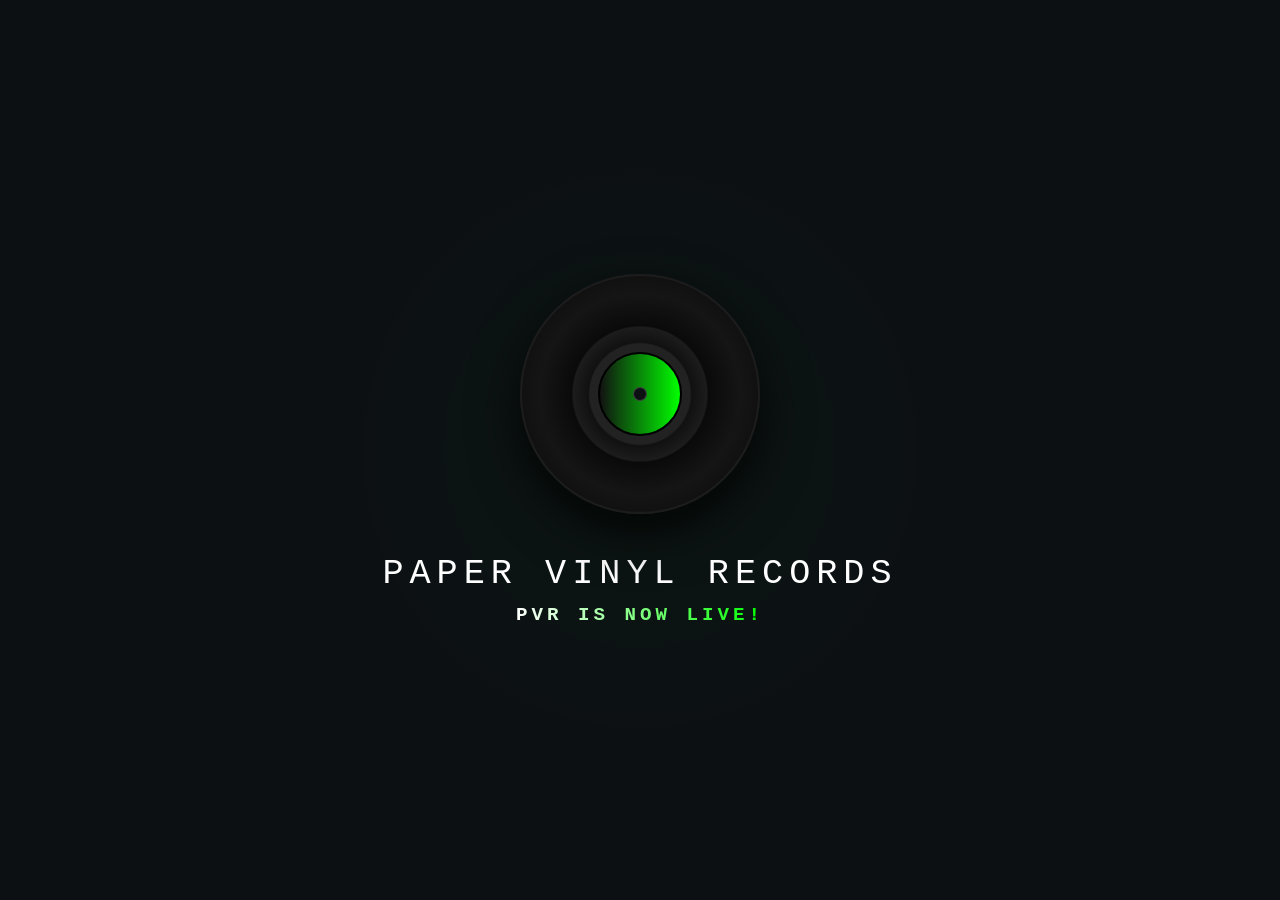
<file: index.html>
<!DOCTYPE html>
<html lang="en">
<head>
    <meta charset="UTF-8">
    <meta name="viewport" content="width=device-width, initial-scale=1.0">
    <title>Paper Vinyl Records | Live</title>
    <style>
        html, body {
            margin: 0; padding: 0; width: 100%; height: 100vh;
            background-color: #0c1013; color: white;
            font-family: 'Courier New', Courier, monospace;
            display: flex; justify-content: center; align-items: center;
            overflow: hidden; text-align: center;
            transition: background-color 0.5s ease; 
        }
        
        /* Master container handling the clean fade-out stage */
        .stage-container { 
            display: flex; flex-direction: column; align-items: center; justify-content: center; position: relative; z-index: 10; 
            opacity: 1;
            transition: opacity 1.5s cubic-bezier(0.25, 1, 0.5, 1); /* Ultra smooth long fade-out */
        }
        
        /* Triggered right before redirection */
        .stage-container.fade-out {
            opacity: 0;
            transform: scale(0.98); /* Subtle zoom out effect during fade */
            transition: opacity 1.5s ease, transform 1.5s ease;
        }

        .vinyl-wrapper {
            position: relative; width: 240px; height: 240px; margin-bottom: 40px; border-radius: 50%; display: flex; align-items: center; justify-content: center; box-shadow: 0 20px 50px rgba(0, 0, 0, 0.8);
            animation: slideDrop 1.2s cubic-bezier(0.19, 1, 0.22, 1) forwards, continuousSpin 20s linear infinite 1.2s; opacity: 0;
        }
        .vinyl-body { position: absolute; width: 100%; height: 100%; border-radius: 50%; background: radial-gradient(circle, #222 30%, #111 31%, #1c1c1c 40%, #0a0a0a 41%, #151515 60%, #111 70%, #050505 100%); border: 2px solid rgba(255, 255, 255, 0.05); box-sizing: border-box; }
        .vinyl-label { position: relative; z-index: 5; width: 80px; height: 80px; border-radius: 50%; background: linear-gradient(90deg, #121212, #00ff00, #119955, #121212); background-size: 300% 100%; display: flex; align-items: center; justify-content: center; border: 2px solid #000; animation: leftToRightSweep 4s ease-in-out infinite; }
        .vinyl-center-hole { width: 12px; height: 12px; background-color: #0c1013; border-radius: 50%; border: 1px solid rgba(255, 255, 255, 0.2); }
        .label-headline { font-size: 2.2rem; font-weight: 300; letter-spacing: 6px; text-transform: uppercase; margin: 0 0 10px 0; opacity: 0; animation: fadeInText 1s ease forwards 0.8s; }
        .status-badge { font-size: 1.2rem; letter-spacing: 4px; text-transform: uppercase; font-weight: bold; margin: 0; background: linear-gradient(90deg, #ffffff, #00ff00, #00ff88, #ffffff); background-size: 300% 100%; -webkit-background-clip: text; -webkit-text-fill-color: transparent; animation: leftToRightSweep 4s ease-in-out infinite, fadeInText 1s ease forwards 1s; opacity: 0; }
        
        @keyframes slideDrop { 0% { transform: translateY(-80px) rotate(-180deg); opacity: 0; } 100% { transform: translateY(0) rotate(0deg); opacity: 1; } }
        @keyframes continuousSpin { 100% { transform: rotate(360deg); } }
        @keyframes fadeInText { 100% { opacity: 1; } }
        @keyframes leftToRightSweep { 0% { background-position: 0% 50%; } 50% { background-position: 100% 50%; } 100% { background-position: 0% 50%; } }
        .background-glow { position: absolute; width: 600px; height: 600px; background: radial-gradient(circle, rgba(0, 255, 0, 0.03) 0%, rgba(0, 0, 0, 0) 70%); z-index: 1; pointer-events: none; }
    </style>
    <script>
        // Check cookie condition instantly to avoid secondary flash anomalies
        if (document.cookie.split('; ').find(row => row.startsWith('pvr_visited='))) {
            window.location.href = "indexbackup.html";
        }
    </script>
</head>
<body>
    <div class="background-glow"></div>
    <div class="stage-container" id="container-box">
        <div class="vinyl-wrapper">
            <div class="vinyl-body"></div>
            <div class="vinyl-label"><div class="vinyl-center-hole"></div></div>
        </div>
        <h1 class="label-headline">Paper Vinyl Records</h1>
        <p class="status-badge">PVR is now live!</p>
    </div>
    <script>
        // 1. Initiate long cinematic text and elements fade-out step first
        setTimeout(function() {
            document.getElementById('container-box').classList.add('fade-out');
        }, 3200);

        // 2. Clear stage arrays, apply browser tracking memory string, route forward
        setTimeout(function() {
            document.cookie = "pvr_visited=true; max-age=31536000; path=/"; 
            window.location.href = "indexbackup.html";
        }, 4700);
    </script>
</body>
</html>
</file>
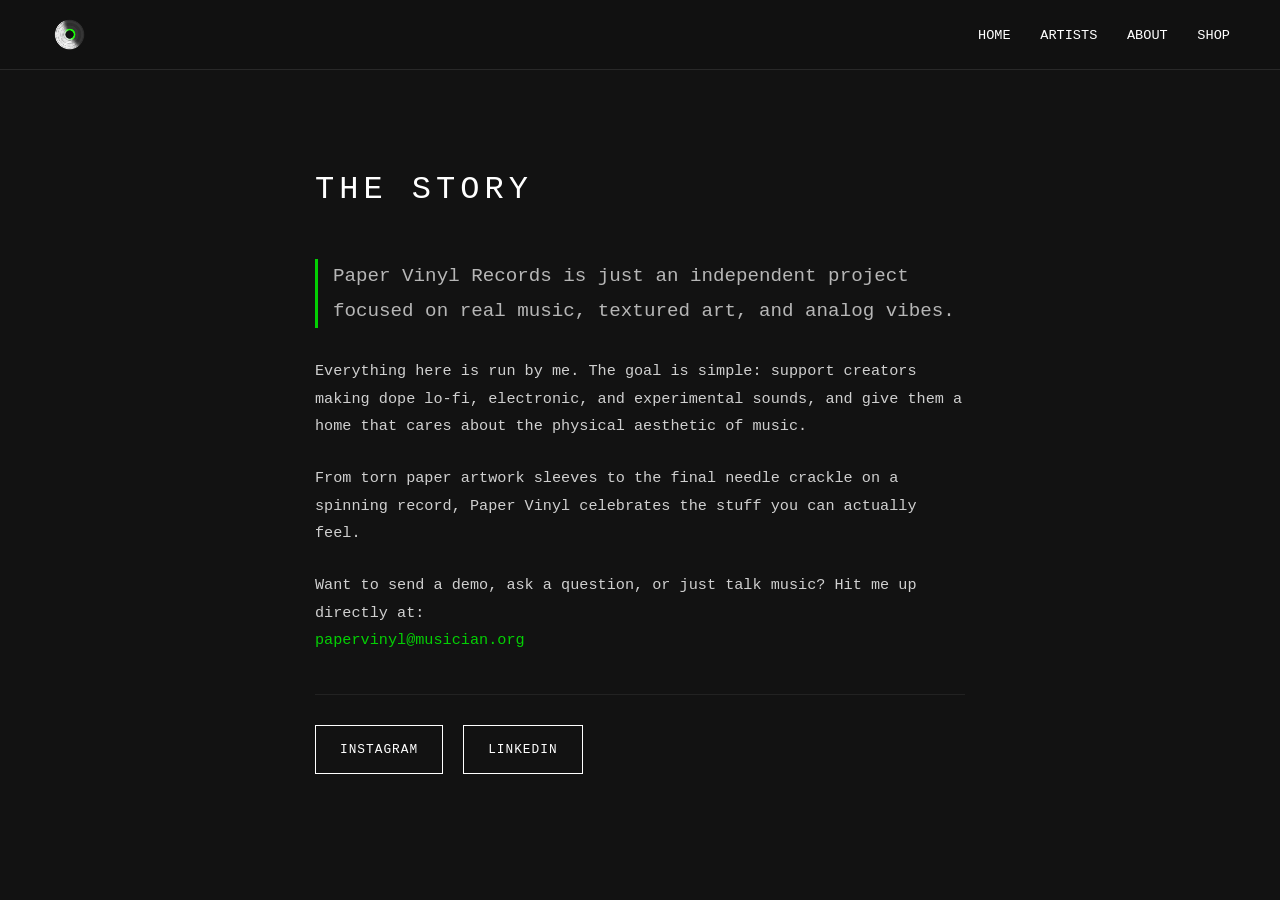
<file: about.html>
<!DOCTYPE html>
<html lang="en">
<head>
    <meta charset="UTF-8">
    <meta name="viewport" content="width=device-width, initial-scale=1.0">
    <title>About | Paper Vinyl Records</title>
    <style>
        body {
            margin: 0; padding: 0; background: #121212; color: white;
            font-family: 'Courier New', Courier, monospace; min-height: 100vh;
        }
        #top-menu {
            position: fixed; top: 0; left: 0; width: 100%; height: 70px;
            background: rgba(18, 18, 18, 0.85); backdrop-filter: blur(15px);
            border-bottom: 1px solid rgba(255, 255, 255, 0.1);
            display: flex; justify-content: space-between; align-items: center;
            padding: 0 50px; z-index: 300; box-sizing: border-box;
        }
        .nav-logo { height: 35px; }
        .nav-links a { color: white !important; text-decoration: none; margin-left: 20px; text-transform: uppercase; font-size: 0.85rem; }
        .nav-links a:hover { color: #00ff00 !important; }

        .content-wrapper { padding: 140px 50px 80px; display: flex; justify-content: center; }
        .about-container { max-width: 650px; width: 100%; line-height: 1.8; text-align: left; }
        .page-title { text-transform: uppercase; letter-spacing: 5px; margin-bottom: 40px; font-size: 2rem; font-weight: 300; }
        .about-lead { font-size: 1.2rem; border-left: 3px solid #00ff00; padding-left: 15px; margin-bottom: 30px; color: #e0e0e0; }
        p { opacity: 0.8; font-size: 0.95rem; margin-bottom: 25px; }

        /* SOCIAL CHANNELS CONTAINER */
        .social-box {
            margin-top: 40px; padding-top: 30px;
            border-top: 1px solid #222; display: flex; gap: 20px; flex-wrap: wrap;
        }
        .social-btn {
            display: inline-block; padding: 12px 24px; border: 1px solid white;
            color: white; text-decoration: none; text-transform: uppercase;
            font-size: 0.8rem; letter-spacing: 1px; transition: all 0.3s ease;
        }
        .social-btn:hover { background: white; color: #121212; }
        .insta-btn:hover { border-color: #E1306C; background: #E1306C; color: white; }
        .linkedin-btn:hover { border-color: #0077B5; background: #0077B5; color: white; }
    </style>
</head>
<body>
    <nav id="top-menu">
        <img src="images /pvrtransparent.png" class="nav-logo">
        <div class="nav-links">
            <a href="index.html">Home</a>
            <a href="artists.html">Artists</a>
            <a href="about.html">About</a> 
            <a href="shop.html">Shop</a>
        </div>
    </nav>

    <div class="content-wrapper">
        <div class="about-container">
            <h1 class="page-title">The Story</h1>
            <p class="about-lead">Paper Vinyl Records is just an independent project focused on real music, textured art, and analog vibes.</p>
            <p>Everything here is run by me. The goal is simple: support creators making dope lo-fi, electronic, and experimental sounds, and give them a home that cares about the physical aesthetic of music.</p>
            <p>From torn paper artwork sleeves to the final needle crackle on a spinning record, Paper Vinyl celebrates the stuff you can actually feel.</p>
            <p>Want to send a demo, ask a question, or just talk music? Hit me up directly at:<br>
            <a href="mailto:papervinyl@musician.org" style="color: #00ff00; text-decoration: none;">papervinyl@musician.org</a></p>

            <!-- HARDCODED LIVE LINK PLATFORMS -->
            <div class="social-box">
                <a href="https://instagram.com/papervinylrecords" target="_blank" class="social-btn insta-btn">Instagram</a>
                <a href="https://linkedin.com/in/wilrhy" target="_blank" class="social-btn linkedin-btn">LinkedIn</a>
            </div>
        </div>
    </div>
</body>
</html>
</file>
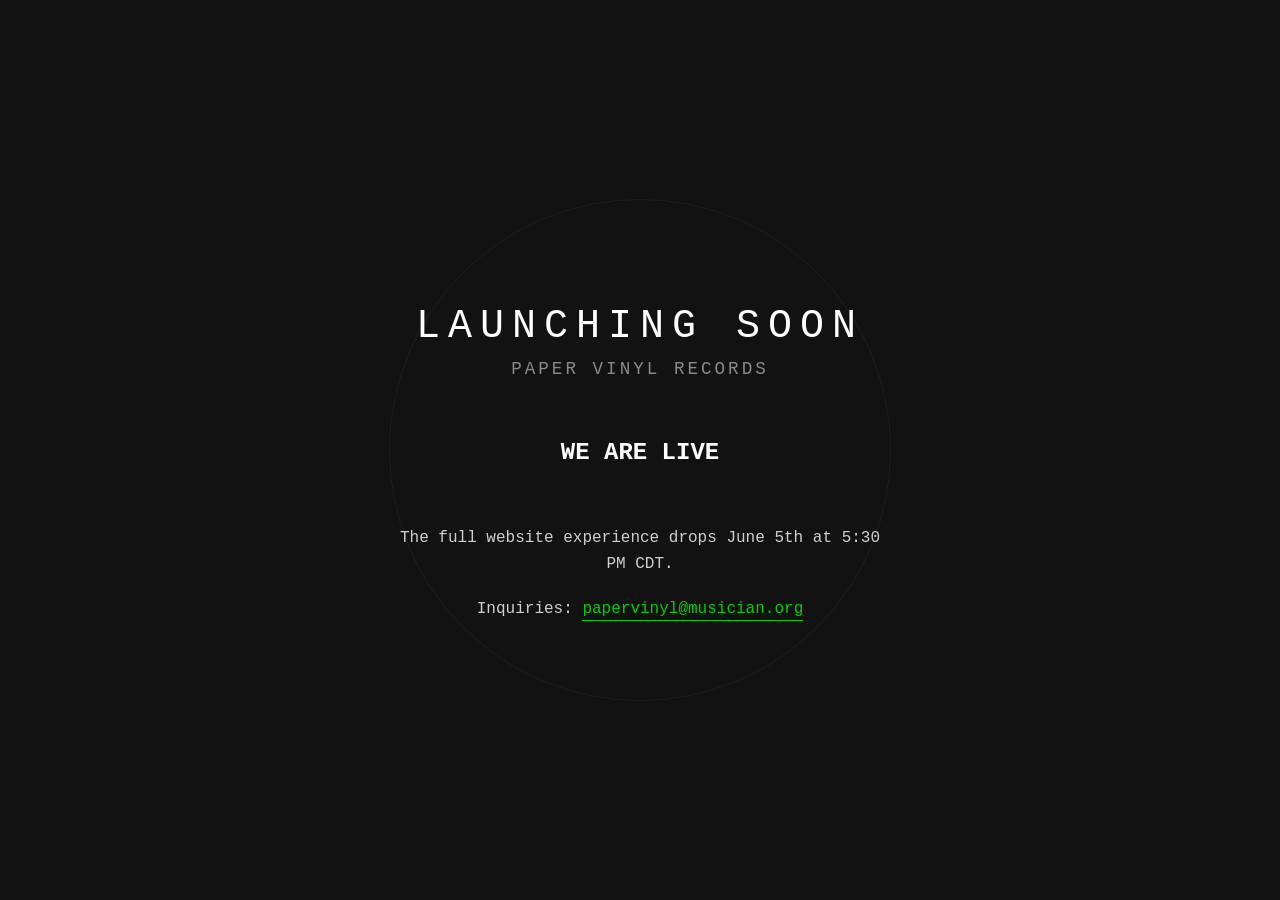
<file: countdown.html>
<!DOCTYPE html>
<html lang="en">
<head>
    <meta charset="UTF-8">
    <meta name="viewport" content="width=device-width, initial-scale=1.0">
    <title>Paper Vinyl Records | Launch Countdown</title>
    <style>
        body {
            margin: 0;
            padding: 0;
            background-color: #121212;
            color: white;
            font-family: 'Courier New', Courier, monospace;
            height: 100vh;
            display: flex;
            justify-content: center;
            align-items: center;
            overflow: hidden;
            text-align: center;
        }

        .container {
            z-index: 2;
            padding: 20px;
        }

        h1 {
            font-size: 2.5rem;
            letter-spacing: 8px;
            text-transform: uppercase;
            margin-bottom: 10px;
            font-weight: 300;
        }

        .subtitle {
            font-size: 1.1rem;
            opacity: 0.5;
            letter-spacing: 3px;
            text-transform: uppercase;
            margin-bottom: 40px;
        }

        /* COUNTDOWN GRID */
        .countdown-container {
            display: flex;
            justify-content: center;
            gap: 25px;
            margin-bottom: 40px;
        }

        .time-box {
            min-width: 80px;
        }

        .time-num {
            font-size: 3rem;
            font-weight: bold;
            color: #00ff00; /* Neon Green from logo */
            display: block;
        }

        .time-label {
            font-size: 0.75rem;
            text-transform: uppercase;
            letter-spacing: 2px;
            opacity: 0.6;
        }

        p {
            font-size: 1rem;
            line-height: 1.6;
            max-width: 500px;
            margin: 0 auto;
            opacity: 0.8;
        }

        .contact-link {
            color: #00ff00;
            text-decoration: none;
            border-bottom: 1px solid #00ff00;
            padding-bottom: 2px;
            transition: opacity 0.3s;
        }

        .contact-link:hover {
            opacity: 0.6;
        }

        /* Vinyl Pulse Animation */
        .vinyl-bg {
            position: absolute;
            width: 500px;
            height: 500px;
            border: 1px solid rgba(255, 255, 255, 0.05);
            border-radius: 50%;
            z-index: 1;
            animation: pulse 4s infinite ease-in-out;
        }

        @keyframes pulse {
            0% { transform: scale(0.8); opacity: 0; }
            50% { opacity: 0.1; }
            100% { transform: scale(1.5); opacity: 0; }
        }
    </style>
</head>
<body>

    <div class="vinyl-bg"></div>

    <div class="container">
        <h1>Launching Soon</h1>
        <div class="subtitle">Paper Vinyl Records</div>

        <!-- COUNTDOWN DISPLAY -->
        <div class="countdown-container">
            <div class="time-box">
                <span class="time-num" id="days">00</span>
                <span class="time-label">Days</span>
            </div>
            <div class="time-box">
                <span class="time-num" id="hours">00</span>
                <span class="time-label">Hrs</span>
            </div>
            <div class="time-box">
                <span class="time-num" id="minutes">00</span>
                <span class="time-label">Mins</span>
            </div>
            <div class="time-box">
                <span class="time-num" id="seconds">00</span>
                <span class="time-label">Secs</span>
            </div>
        </div>

        <p>
            The full website experience drops June 5th at 5:30 PM CDT.
        </p>
        <p style="margin-top: 20px;">
            Inquiries: <a href="mailto:papervinyl@musician.org" class="contact-link">papervinyl@musician.org</a>
        </p>
    </div>

    <script>
        // Set target date strictly to June 5th, 2026 at 5:30 PM CDT (GMT-0500)
        const launchDate = new Date("June 5, 2026 17:30:00 GMT-0500").getTime();

        const timer = setInterval(function() {
            const now = new Date().getTime();
            const distance = launchDate - now;

            // Math calculations for days, hours, minutes and seconds
            const days = Math.floor(distance / (1000 * 60 * 60 * 24));
            const hours = Math.floor((distance % (1000 * 60 * 60 * 24)) / (1000 * 60 * 60));
            const minutes = Math.floor((distance % (1000 * 60 * 60)) / (1000 * 60));
            const seconds = Math.floor((distance % (1000 * 60)) / 1000);

            // Display formatting helper (adds zero before single digits)
            document.getElementById("days").innerText = days < 10 ? "0" + days : days;
            document.getElementById("hours").innerText = hours < 10 ? "0" + hours : hours;
            document.getElementById("minutes").innerText = minutes < 10 ? "0" + minutes : minutes;
            document.getElementById("seconds").innerText = seconds < 10 ? "0" + seconds : seconds;

            // If the countdown is finished, display a message
            if (distance < 0) {
                clearInterval(timer);
                document.querySelector(".countdown-container").innerHTML = "<h2>WE ARE LIVE</h2>";
            }
        }, 1000);
    </script>

</body>
</html>
</file>
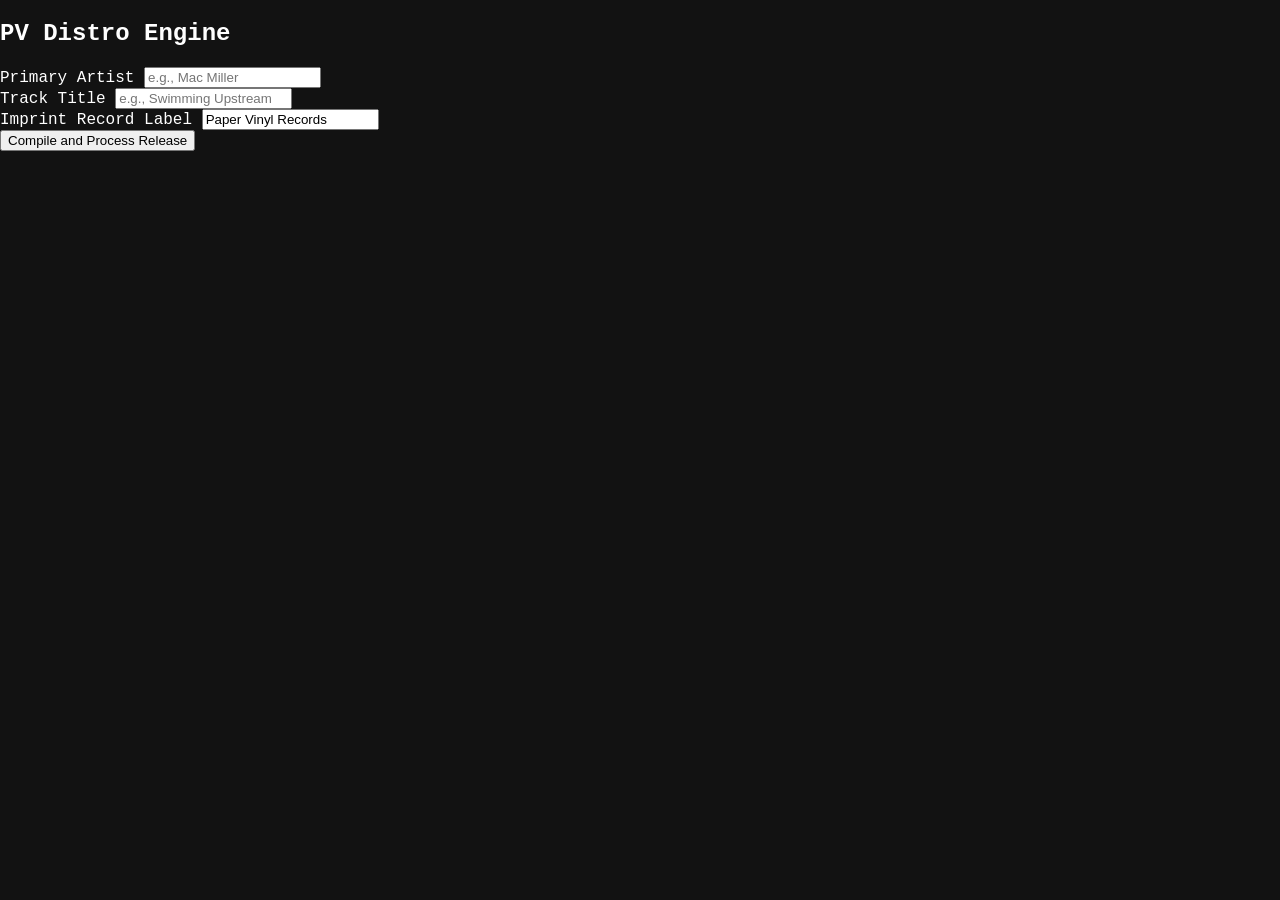
<file: distro.html>
<!DOCTYPE html>
<html lang="en">
<head>
    <meta charset="UTF-8">
    <meta name="viewport" content="width=device-width, initial-scale=1.0">
    <title>Paper Vinyl Records - Distro Portal</title>
    <link rel="stylesheet" href="style.css">
</head>
<body>

<div class="pv-portal-wrapper">
    <div class="portal-container">
        <h2>PV Distro Engine</h2>
        
        <form id="pvDistroForm">
            <div class="form-group">
                <label for="pvArtist">Primary Artist</label>
                <input type="text" id="pvArtist" placeholder="e.g., Mac Miller" required>
            </div>

            <div class="form-group">
                <label for="pvTitle">Track Title</label>
                <input type="text" id="pvTitle" placeholder="e.g., Swimming Upstream" required>
            </div>

            <div class="form-group">
                <label for="pvLabel">Imprint Record Label</label>
                <input type="text" id="pvLabel" value="Paper Vinyl Records" readonly>
            </div>

            <button type="submit" class="pv-distro-btn">Compile and Process Release</button>
        </form>
    </div>
</div>

<script>
document.getElementById('pvDistroForm').addEventListener('submit', async (e) => {
    e.preventDefault();

    const artistName = document.getElementById('pvArtist').value;
    const trackTitle = document.getElementById('pvTitle').value;

    const payload = {
        event_type: "submit_release",
        client_payload: {
            artist: artistName,
            title: trackTitle
        }
    };

    // CONFIGURATION CONFIG
    const GITHUB_USERNAME = "PaperVinylRecords"; 
    const REPO_NAME = "papervinylrecords.github.io"; 
    
    // PASTE YOUR GENERATED TOKEN HERE INSIDE THE QUOTES
    const PERSONAL_ACCESS_TOKEN = "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"; 

    const targetUrl = `https://github.com{GITHUB_USERNAME}/${REPO_NAME}/dispatches`;
    
    // Explicitly stripping spaces to ensure the bearer authorization token parses cleanly
    const cleanToken = PERSONAL_ACCESS_TOKEN.trim();

    try {
        const response = await fetch(targetUrl, {
            method: "POST",
            headers: {
                // FIXED: Explicitly added the required User-Agent string to satisfy GitHub API rules
                "User-Agent": "Paper-Vinyl-Distro-App",
                "Accept": "application/vnd.github+json",
                "X-GitHub-Api-Version": "2022-11-28", 
                "Authorization": `token ${cleanToken}`, 
                "Content-Type": "application/json"
            },
            body: JSON.stringify(payload)
        });

        if (response.status === 204 || response.ok) {
            alert("Success! Backend pipeline triggered. Check your Actions tab.");
            document.getElementById('pvDistroForm').reset();
        } else {
            const errorText = await response.text();
            alert(`API Response Code: ${response.status}\nDetails: ${errorText}`);
        }
    } catch (error) {
        console.error("Fetch Interrupted Details:", error);
        alert(`Transmission Blocked!\n\nReason: Your browser dropped the connection to GitHub.\n\nFix This:\n1. Go to your GitHub organization token policy settings and authorize this token.\n2. Ensure your token string starts with "ghp_".`);
    }
});
</script>

</body>
</html>
</file>
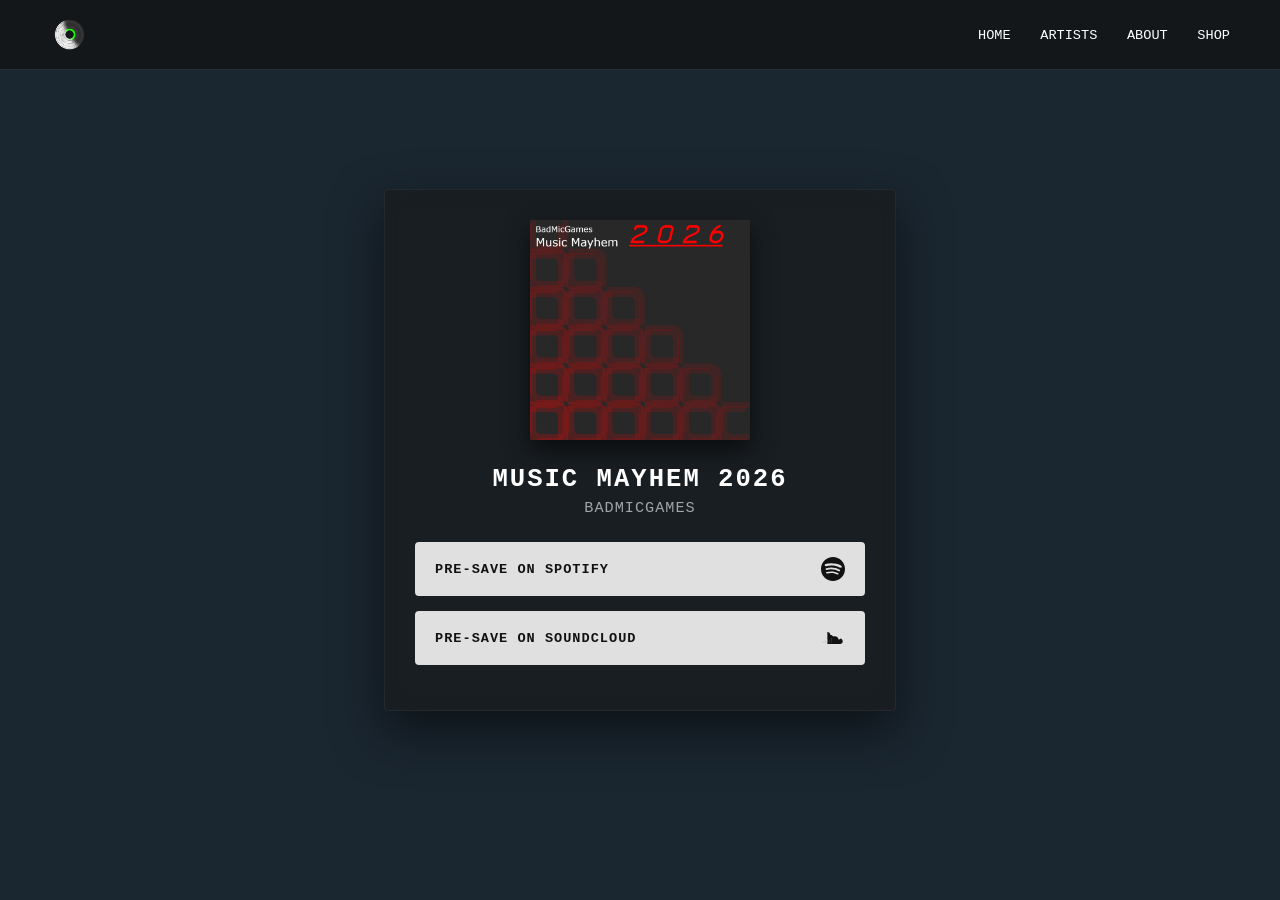
<file: presave.html>
<!DOCTYPE html>
<html lang="en">
<head>
    <meta charset="UTF-8">
    <meta name="viewport" content="width=device-width, initial-scale=1.0">
    <title>Pre-Save | Paper Vinyl Records</title>
    <style>
        body { margin:0; padding:0; width:100%; height:100vh; background-color:#1a2630; color:white; font-family:'Courier New', Courier, monospace; display:flex; justify-content:center; align-items:center; overflow:hidden; text-align:center; } 
        #top-menu { position:fixed; top:0; left:0; width:100%; height:70px; background:rgba(18, 18, 18, 0.7); backdrop-filter:blur(15px); border-bottom:1px solid rgba(255, 255, 255, 0.1); display:flex; justify-content:space-between; align-items:center; padding:0 50px; z-index:300; box-sizing:border-box; } 
        .nav-logo { height:35px; } 
        .nav-links a { color:white; text-decoration:none; margin-left:20px; text-transform:uppercase; font-size:0.85rem; } 
        .presave-container { display:block; z-index:10; padding:30px; background:rgba(26, 26, 26, 0.6); backdrop-filter:blur(10px); border-radius:4px; max-width:450px; width:90%; box-shadow:0 20px 50px rgba(0,0,0,0.5); border:1px solid rgba(255, 255, 255, 0.05); } 
        .album-art { width:220px; height:220px; object-fit:cover; margin:0 auto 25px; display:block; border-radius:2px; box-shadow:0 10px 25px rgba(0,0,0,0.6); } 
        h1 { font-size:1.6rem; margin:0 0 5px; text-transform:uppercase; letter-spacing:2px; } 
        .artist-name { font-size:0.95rem; opacity:0.6; text-transform:uppercase; letter-spacing:1px; margin-bottom:25px; } 
        .action-btn { display:flex; align-items:center; justify-content:space-between; width:100%; padding:15px 20px; margin-bottom:15px; background:#e0e0e0; color:#121212; border:none; border-radius:4px; text-transform:uppercase; font-family:inherit; font-size:0.85rem; font-weight:bold; letter-spacing:1px; cursor:pointer; transition:all 0.3s ease; box-sizing:border-box; } 
        .action-btn svg { width:24px; height:24px; fill:#121212; }
        .spotify-btn:hover { background:#1DB954; color:white; } 
        .spotify-btn:hover svg { fill:white; } 
        .sc-btn:hover { background:#FF5500; color:white; } 
        .sc-btn:hover svg { fill:white; } 
        #error-container { display:none; z-index:10; padding:40px; background:rgba(30, 20, 20, 0.8); backdrop-filter:blur(10px); border-radius:4px; max-width:500px; width:90%; box-shadow:0 20px 50px rgba(0,0,0,0.5); border:1px solid rgba(255, 0, 0, 0.15); }
        .error-title { color:#ff4444; font-size:1.1rem; letter-spacing:2px; text-transform:uppercase; margin-bottom:15px; }
        .error-text { font-size:0.95rem; opacity:0.8; line-height:1.6; }
        .form-overlay { display:none; position:fixed; top:0; left:0; width:100%; height:100%; background:rgba(0,0,0,0.85); z-index:400; justify-content:center; align-items:center; } 
        .form-box { background:#e0e0e0; color:#121212; padding:30px; width:90%; max-width:400px; border-radius:4px; text-align:left; position:relative; } 
        .form-box h3 { margin:0 0 10px; text-transform:uppercase; letter-spacing:1px; } 
        .form-box p { font-size:0.85rem; margin-bottom:20px; opacity:0.8; } 
        .form-box input { width:100%; padding:12px; margin-bottom:15px; border:1px solid #999; border-radius:4px; box-sizing:border-box; font-family:inherit; } 
        .submit-btn { width:100%; padding:12px; background:#121212; color:white; border:none; border-radius:4px; text-transform:uppercase; font-weight:bold; cursor:pointer; font-family:inherit; } 
        .submit-btn:hover { background:#333; } 
        .close-form { position:absolute; top:10px; right:15px; font-size:24px; cursor: pointer; } 
        .success-message { color:#00ff00; font-size:0.9rem; margin-top:15px; display:none; text-transform:uppercase; } 
    </style> 
</head> 
<body> 
    <nav id="top-menu"> 
        <img src="images /pvrtransparent.png" class="nav-logo"> 
        <div class="nav-links"> 
            <a href="index.html">Home</a> 
            <a href="artists.html">Artists</a> 
            <a href="about.html">About</a> 
            <a href="shop.html">Shop</a> 
        </div> 
    </nav> 
    <div class="presave-container" id="main-stage"> 
        <img class="album-art" src="images /musicmayhem2026.png" alt="Music Mayhem 2026 Art"> 
        <h1>Music Mayhem 2026</h1> 
        <div class="artist-name">BadMicGames</div> 
        <button class="action-btn spotify-btn" onclick="openForm('Spotify')">
            <span>Pre-Save On Spotify</span>
            <svg viewBox="0 0 24 24"><path d="M12 0C5.373 0 0 5.373 0 12s5.373 12 12 12 12-5.373 12-12S18.627 0 12 0zm5.503 17.306c-.214.351-.673.463-1.024.249-2.81-1.717-6.347-2.105-10.513-1.152-.403.092-.81-.159-.903-.562-.092-.403.159-.81.562-.903 4.567-1.044 8.47-.59 11.629 1.341.351.214.463.673.249 1.024zm1.47-3.255c-.269.438-.838.577-1.276.308-3.216-1.977-8.118-2.548-11.92-1.393-.497.151-1.025-.13-1.176-.627-.151-.497.13-1.025.627-1.176 4.343-1.318 9.74-.68 13.46 1.612.439.269.578.838.309 1.276zm.126-3.414C15.24 8.23 8.87 8.018 5.16 9.144c-.58.176-1.196-.156-1.372-.736-.176-.58.156-1.196.736-1.372 4.257-1.293 11.292-1.045 15.753 1.603.522.316.692.99.376 1.512-.316.522-.99.692-1.512.376z"/></svg>
        </button> 
        <button class="action-btn sc-btn" onclick="openForm('SoundCloud')">
            <span>Pre-Save On SoundCloud</span>
            <svg viewBox="0 0 24 24"><path d="M12.33 13.916c-.035 0-.063.023-.063.06l-.004 2.85c0 .034.025.062.06.062h3.313c.036 0 .065-.028.065-.062v-2.85c0-.037-.029-.06-.065-.06h-3.306zm-1.85 2.914l-.004-.002c-.03 0-.057-.02-.06-.05V12.1c.003-.035.03-.064.066-.064.032 0 .06.025.064.06v4.68c-.004.034-.03.064-.066.064zm-1.876-.062l-.005.002c-.03 0-.057-.02-.061-.05l-.004-3.15c0-.036.027-.065.062-.065.034 0 .06.027.065.062l.004 3.151c-.005.03-.03.05-.061.05zm-1.875 0c-.03 0-.057-.02-.061-.05l-.004-2.85c.004-.034.032-.06.065-.06s.061.026.065.06l.004 2.85c-.004.03-.031.05-.065.05zm-1.874 0c-.03 0-.056-.02-.061-.05l-.004-1.8c.004-.033.031-.06.065-.06s.06.027.065.06l.004 1.8c-.005.03-.032.05-.065.05zm-1.876 0c-.03 0-.057-.02-.061-.05l-.004-1.05c0-.033.028-.06.061-.06.035 0 .061.027.065.06l.004 1.05c-.005.03-.03.05-.065.05zm-1.875 0c-.032 0-.058-.022-.062-.054l-.003-.45c.003-.033.03-.06.065-.06s.061.027.065.06l.003.45c-.004.032-.03.054-.068.054zm17.994-3.41c-.482 0-.93.136-1.314.368-.224-2.023-1.942-3.585-4.02-3.585-.626 0-1.213.14-1.734.39-.333-.947-1.233-1.628-2.296-1.628-.152 0-.3.013-.443.04.004-.066.012-.132.012-.2 0-1.572-1.274-2.846-2.845-2.845-.033 0-.063.01-.096.012v12.018c.032.003.06.013.093.013h12.646c1.472 0 2.666-1.194 2.666-2.666s-1.194-2.667-2.666-2.667z"/></svg>
        </button> 
        <div id="status-msg" class="success-message"></div> 
    </div> 
    <div id="error-container">
        <div class="error-title">error code: 🗣️</div>
        <div class="error-text">This artist currently does not have an upcoming release.</div>
    </div>
    <div id="form-overlay" class="form-overlay" onclick="closeForm()"> 
        <div class="form-box" onclick="event.stopPropagation()"> 
            <span class="close-form" onclick="closeForm()">&times;</span> 
            <h3 id="form-title">Pre-Save</h3> 
            <p>Enter details to follow this release. We'll secure your pre-save slot.</p> 
            <form id="presave-form" onsubmit="submitForm(event)"> 
                <input type="hidden" name="Artist" value="BadMicGames"> 
                <input type="hidden" name="Release" value="Music Mayhem 2026"> 
                <input type="hidden" name="Platform" id="hidden-platform"> 
                <input type="email" name="Email" id="fan-email" placeholder="YOUR EMAIL ADDRESS" required> 
                <button type="submit" class="submit-btn">Confirm Pre-Save</button> 
            </form> 
        </div> 
    </div> 
    <script> 
        function checkUrlParameter() {
            var urlParams = new URLSearchParams(window.location.search);
            var artistKey = urlParams.get('artist');
            var stage = document.getElementById('main-stage');
            var errorBox = document.getElementById('error-container');
            if (artistKey === 'badmicgames' || !artistKey) {
                stage.style.display = 'block';
                errorBox.style.display = 'none';
                document.body.style.backgroundColor = '#1a2630';
            } else {
                stage.style.display = 'none';
                errorBox.style.display = 'block';
                document.body.style.backgroundColor = '#1c1414'; 
            }
        }
        window.addEventListener('DOMContentLoaded', checkUrlParameter);
        function openForm(platform) { 
            document.getElementById('form-title').innerText = 'Pre-Save via ' + platform; 
            document.getElementById('hidden-platform').value = platform; 
            document.getElementById('form-overlay').style.display = 'flex'; 
        } 
        function closeForm() { 
            document.getElementById('form-overlay').style.display = 'none'; 
        } 
        function handleResponse(res) {
            if (res.ok) {
                closeForm();
                document.getElementById('status-msg').innerText = "Confirmed! Check your inbox on launch day.";
                document.getElementById('status-msg').style.display = 'block';
                document.getElementById('presave-form').reset();
            } else {
                alert("Submission Error.");
            }
        }
        function submitForm(e) { 
            e.preventDefault(); 
            var form = document.getElementById('presave-form'); 
            var endpoint = "https://formspree.io/f/mbderyql"; 
            fetch(endpoint, { 
                method: "POST", 
                body: new FormData(form), 
                headers: { 'Accept': 'application/json' } 
            }).then(handleResponse).catch(function(err) { alert("Network error."); }); 
        } 
    </script>
</file>
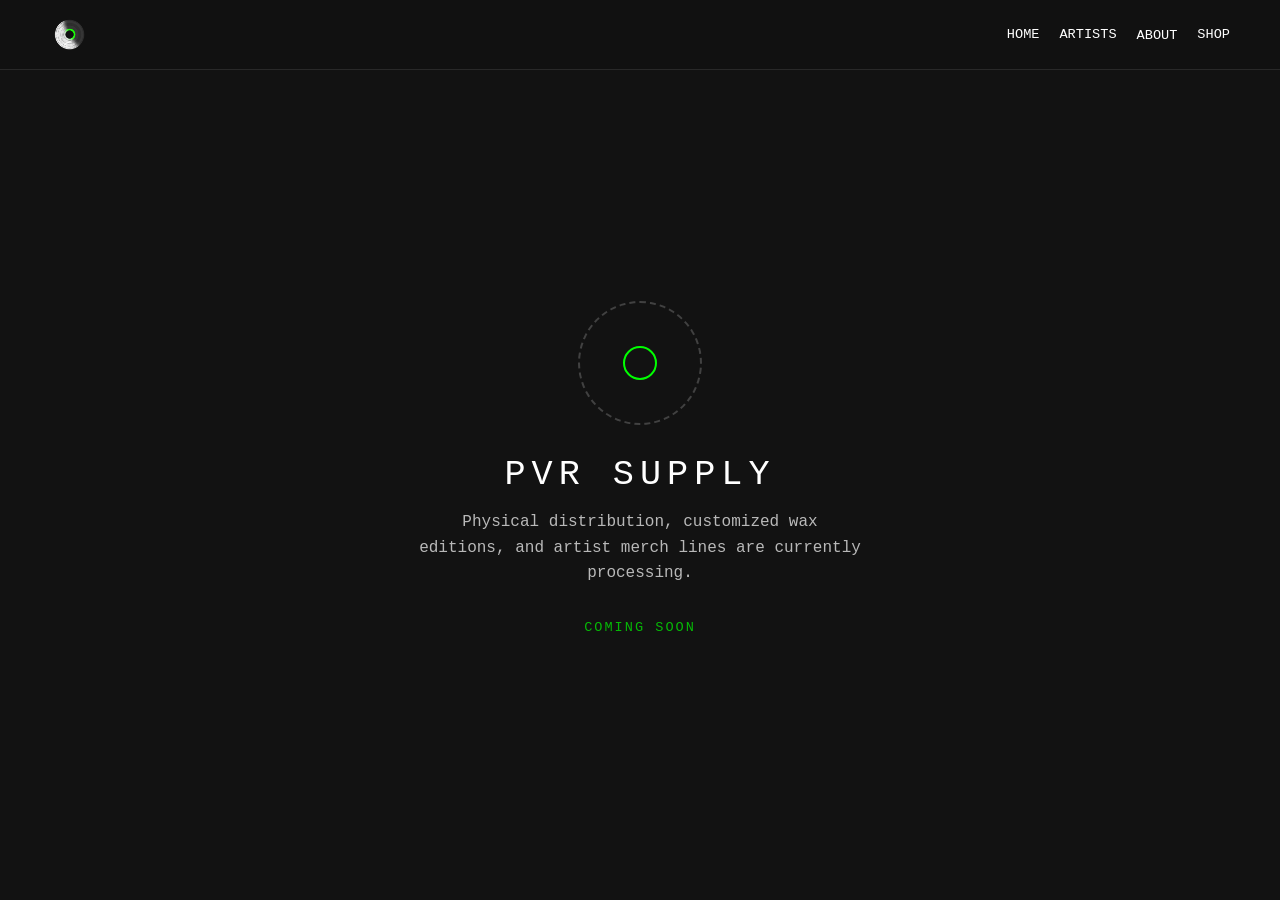
<file: shop.html>
<!DOCTYPE html>
<html lang="en">
<head>
    <meta charset="UTF-8">
    <meta name="viewport" content="width=device-width, initial-scale=1.0">
    <title>Shop | Paper Vinyl Records</title>
    <style>
        /* --- GLOBAL --- */
        body {
            margin: 0;
            padding: 0;
            background: #121212;
            color: white;
            font-family: 'Courier New', Courier, monospace;
            height: 100vh;
            display: flex;
            flex-direction: column;
            justify-content: center;
            align-items: center;
            overflow: hidden;
            text-align: center;
        }

        /* --- BLUR MENU (Matches your other live pages) --- */
        #top-menu {
            position: fixed;
            top: 0; left: 0; width: 100%; height: 70px;
            background: rgba(18, 18, 18, 0.7);
            backdrop-filter: blur(15px);
            -webkit-backdrop-filter: blur(15px);
            border-bottom: 1px solid rgba(255, 255, 255, 0.1);
            display: flex; justify-content: space-between; align-items: center;
            padding: 0 50px; z-index: 300; box-sizing: border-box;
        }
        .nav-logo { height: 35px; }
        .nav-links { display: flex; align-items: center; }
        .nav-links a { color: white !important; text-decoration: none; margin-left: 20px; text-transform: uppercase; font-size: 0.85rem; }
        .nav-links a:hover { color: #00ff00 !important; }

        /* DROPDOWN MENU */
        .dropdown { position: relative; display: inline-block; }
        .dropdown-content {
            display: none; position: absolute; top: 100%; left: 20px;
            background: rgba(18, 18, 18, 0.95); min-width: 160px;
            border: 1px solid rgba(255, 255, 255, 0.1); z-index: 500;
        }
        .dropdown-content a { padding: 12px 16px; margin: 0 !important; display: block; font-size: 0.75rem; }
        .dropdown:hover .dropdown-content { display: block; }

        /* --- SPLASH CONTAINER --- */
        .splash-container {
            z-index: 2;
            padding: 20px;
            margin-top: 70px; /* Accounts for fixed header */
        }

        h1 {
            font-size: 2.2rem;
            letter-spacing: 6px;
            text-transform: uppercase;
            margin-bottom: 15px;
            font-weight: 300;
        }

        p {
            font-size: 1rem;
            line-height: 1.6;
            max-width: 450px;
            margin: 0 auto 30px;
            opacity: 0.7;
        }

        /* --- SPINNING VINYL VISUAL --- */
        .vinyl-visual {
            width: 120px;
            height: 120px;
            border: 2px dashed rgba(255, 255, 255, 0.2);
            border-radius: 50%;
            margin: 0 auto 30px;
            display: flex;
            align-items: center;
            justify-content: center;
            animation: spin 8s linear infinite;
        }

        .vinyl-center {
            width: 30px;
            height: 30px;
            background: #121212;
            border: 2px solid #00ff00; /* Logo Neon Green */
            border-radius: 50%;
        }

        @keyframes spin {
            100% { transform: rotate(360deg); }
        }
    </style>
</head>
<body>

    <!-- PERSISTENT NAVIGATION -->
    <nav id="top-menu">
        <img src="images /pvrtransparent.png" class="nav-logo">
        <div class="nav-links">
            <a href="index.html">Home</a>
            <a href="artists.html">Artists</a>
            <div class="dropdown">
                <a href="about.html" class="dropbtn">About</a>
                <div class="dropdown-content">
                    <a href="about.html">About PVR</a>
                </div>
            </div>
            <a href="shop.html">Shop</a>
        </div>
    </nav>

    <!-- CONTENT DISPLAY -->
    <div class="splash-container">
        <div class="vinyl-visual">
            <div class="vinyl-center"></div>
        </div>
        <h1>PVR Supply</h1>
        <p>
            Physical distribution, customized wax editions, and artist merch lines are currently processing. 
        </p>
        <p style="font-size: 0.85rem; letter-spacing: 2px; text-transform: uppercase; color: #00ff00;">
            Coming Soon
        </p>
    </div>

</body>
</html>
</file>
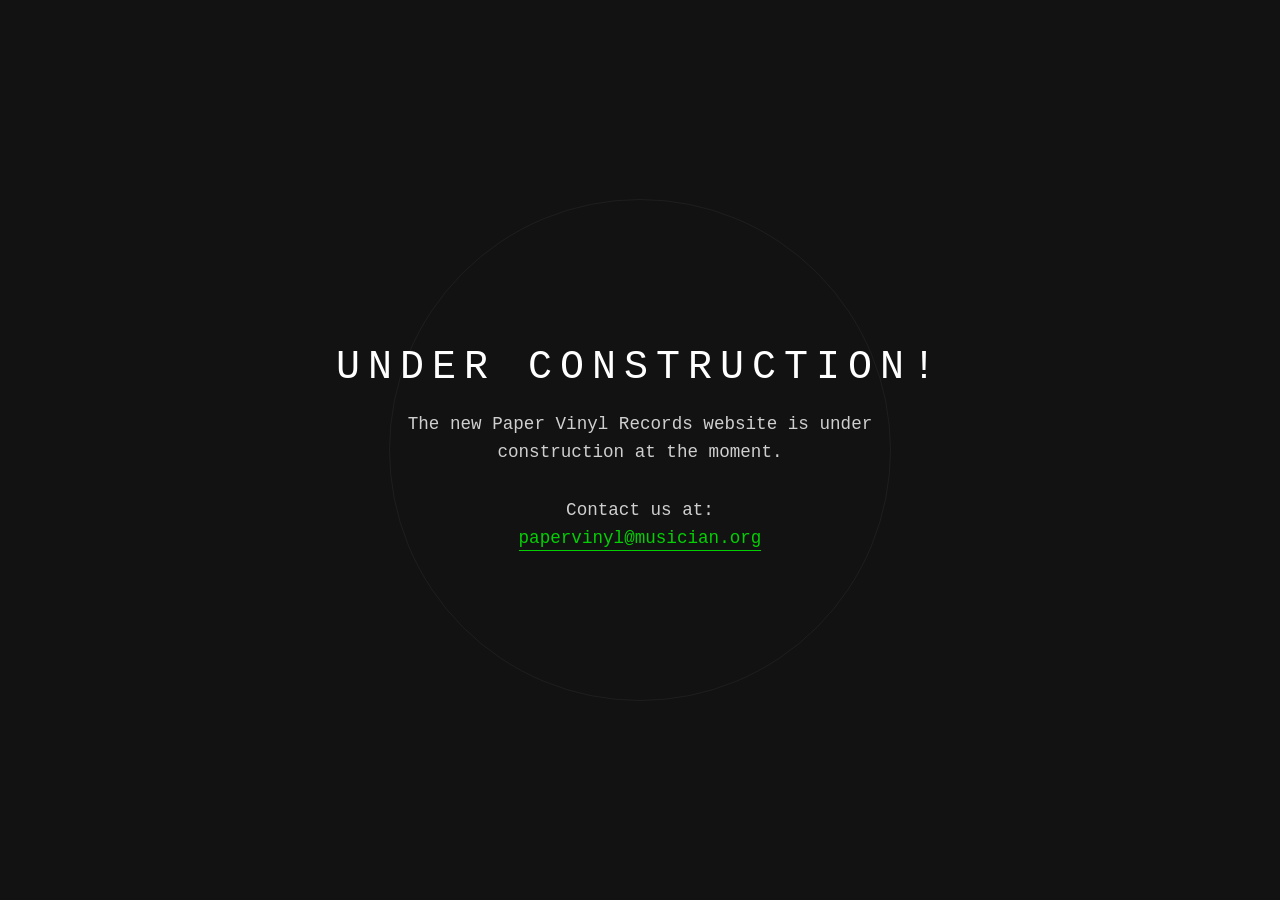
<file: underconstruction.html>
<!DOCTYPE html>
<html lang="en">
<head>
    <meta charset="UTF-8">
    <meta name="viewport" content="width=device-width, initial-scale=1.0">
    <title>Paper Vinyl Records | Under Construction</title>
    <style>
        body {
            margin: 0;
            padding: 0;
            background-color: #121212;
            color: white;
            font-family: 'Courier New', Courier, monospace;
            height: 100vh;
            display: flex;
            justify-content: center;
            align-items: center;
            overflow: hidden;
            text-align: center;
        }

        .container {
            z-index: 2;
            padding: 20px;
        }

        h1 {
            font-size: 2.5rem;
            letter-spacing: 8px;
            text-transform: uppercase;
            margin-bottom: 20px;
            font-weight: 300;
        }

        p {
            font-size: 1.1rem;
            line-height: 1.6;
            max-width: 500px;
            margin: 0 auto 30px;
            opacity: 0.8;
        }

        .contact-link {
            color: #00ff00; /* Neon Green from your logo */
            text-decoration: none;
            border-bottom: 1px solid #00ff00;
            padding-bottom: 2px;
            transition: opacity 0.3s;
        }

        .contact-link:hover {
            opacity: 0.6;
        }

        /* Subtle Vinyl Pulse Animation */
        .vinyl-bg {
            position: absolute;
            width: 500px;
            height: 500px;
            border: 1px solid rgba(255, 255, 255, 0.05);
            border-radius: 50%;
            z-index: 1;
            animation: pulse 4s infinite ease-in-out;
        }

        @keyframes pulse {
            0% { transform: scale(0.8); opacity: 0; }
            50% { opacity: 0.1; }
            100% { transform: scale(1.5); opacity: 0; }
        }
    </style>
</head>
<body>

    <div class="vinyl-bg"></div>

    <div class="container">
        <h1>Under construction!</h1>
        <p>
            The new Paper Vinyl Records website is under construction at the moment.
        </p>
        <p>
            Contact us at: <br>
            <a href="mailto:papervinyl@musician.org" class="contact-link">papervinyl@musician.org</a>
        </p>
    </div>

</body>
</html>
</file>
<file: style.css>
/* GLOBAL RESET & FONTS */
body {
    margin: 0;
    background: #121212;
    color: white;
    font-family: 'Courier New', Courier, monospace;
}

/* PERSISTENT BLUR MENU */
#top-menu {
    position: fixed;
    top: 0; left: 0; width: 100%; height: 70px;
    background: rgba(18, 18, 18, 0.7);
    backdrop-filter: blur(15px);
    -webkit-backdrop-filter: blur(15px);
    border-bottom: 1px solid rgba(255, 255, 255, 0.1);
    display: flex; justify-content: space-between; align-items: center;
    padding: 0 50px; z-index: 300; box-sizing: border-box;
}

/* UPDATED LOGO SIZE */
.nav-logo { height: 35px; } 

.nav-links { display: flex; align-items: center; }
.nav-links a { color: white !important; text-decoration: none; margin-left: 20px; text-transform: uppercase; font-size: 0.85rem; transition: 0.3s; }
.nav-links a:hover { color: #00ff00 !important; }

/* DROPDOWN LOGIC */
.dropdown { position: relative; display: inline-block; }
.dropdown-content {
    display: none;
    position: absolute;
    top: 100%; left: 20px;
    background: rgba(18, 18, 18, 0.95);
    backdrop-filter: blur(10px);
    min-width: 160px;
    border: 1px solid rgba(255, 255, 255, 0.1);
    z-index: 500;
}
.dropdown-content a {
    padding: 12px 16px;
    margin: 0 !important;
    display: block;
    font-size: 0.75rem;
}
.dropdown:hover .dropdown-content { display: block; }

/* CONTENT LAYOUT */
.content-wrapper { padding: 120px 50px 50px; }
.page-title { text-transform: uppercase; letter-spacing: 4px; text-align: center; margin-bottom: 50px; }

/* ARTIST/TEAM GRID */
.artist-grid {
    display: grid;
    grid-template-columns: repeat(auto-fit, minmax(250px, 1fr));
    gap: 40px; max-width: 1200px; margin: 0 auto;
}
.artist-card { position: relative; cursor: pointer; text-align: center; transition: transform 0.3s ease; }
.artist-card:hover { transform: translateY(-10px); }
.artist-card img { width: 100%; aspect-ratio: 1/1; border-radius: 2px; box-shadow: 0 10px 30px rgba(0,0,0,0.5); }

/* ABOUT PAGE SPECIFIC */
.about-container { max-width: 800px; margin: 0 auto; line-height: 1.8; }
.about-section { margin-bottom: 60px; }
.about-lead { font-size: 1.3rem; border-left: 3px solid white; padding-left: 20px; margin-bottom: 30px; }

/* MODAL STYLES */
.modal-overlay {
    display: none; position: fixed; top: 0; left: 0; width: 100%; height: 100%;
    background: rgba(0, 0, 0, 0.95); z-index: 1000; justify-content: center; align-items: center;
}
.modal-zoom-box { background: #e0e0e0; color: #121212; width: 90%; max-width: 800px; padding: 40px; transition: 0.5s; clip-path: polygon(1% 0%, 100% 2%, 99% 100%, 0% 97%); }
.modal-zoom-box.active { transform: scale(1); opacity: 1; }

.modal-links { margin-top: 30px; display: flex; gap: 25px; align-items: center; }
.modal-links a { display: inline-block; width: 28px; height: 28px; transition: 0.2s; }
.modal-links svg { width: 100%; height: 100%; fill: #121212; }
.modal-links a:hover { transform: scale(1.2); }
.modal-links .spotify-icon:hover svg { fill: #1DB954; }
.modal-links .sc-icon:hover svg { fill: #FF5500; }
.modal-links .insta-icon:hover svg { fill: #E1306C; }
</file>
